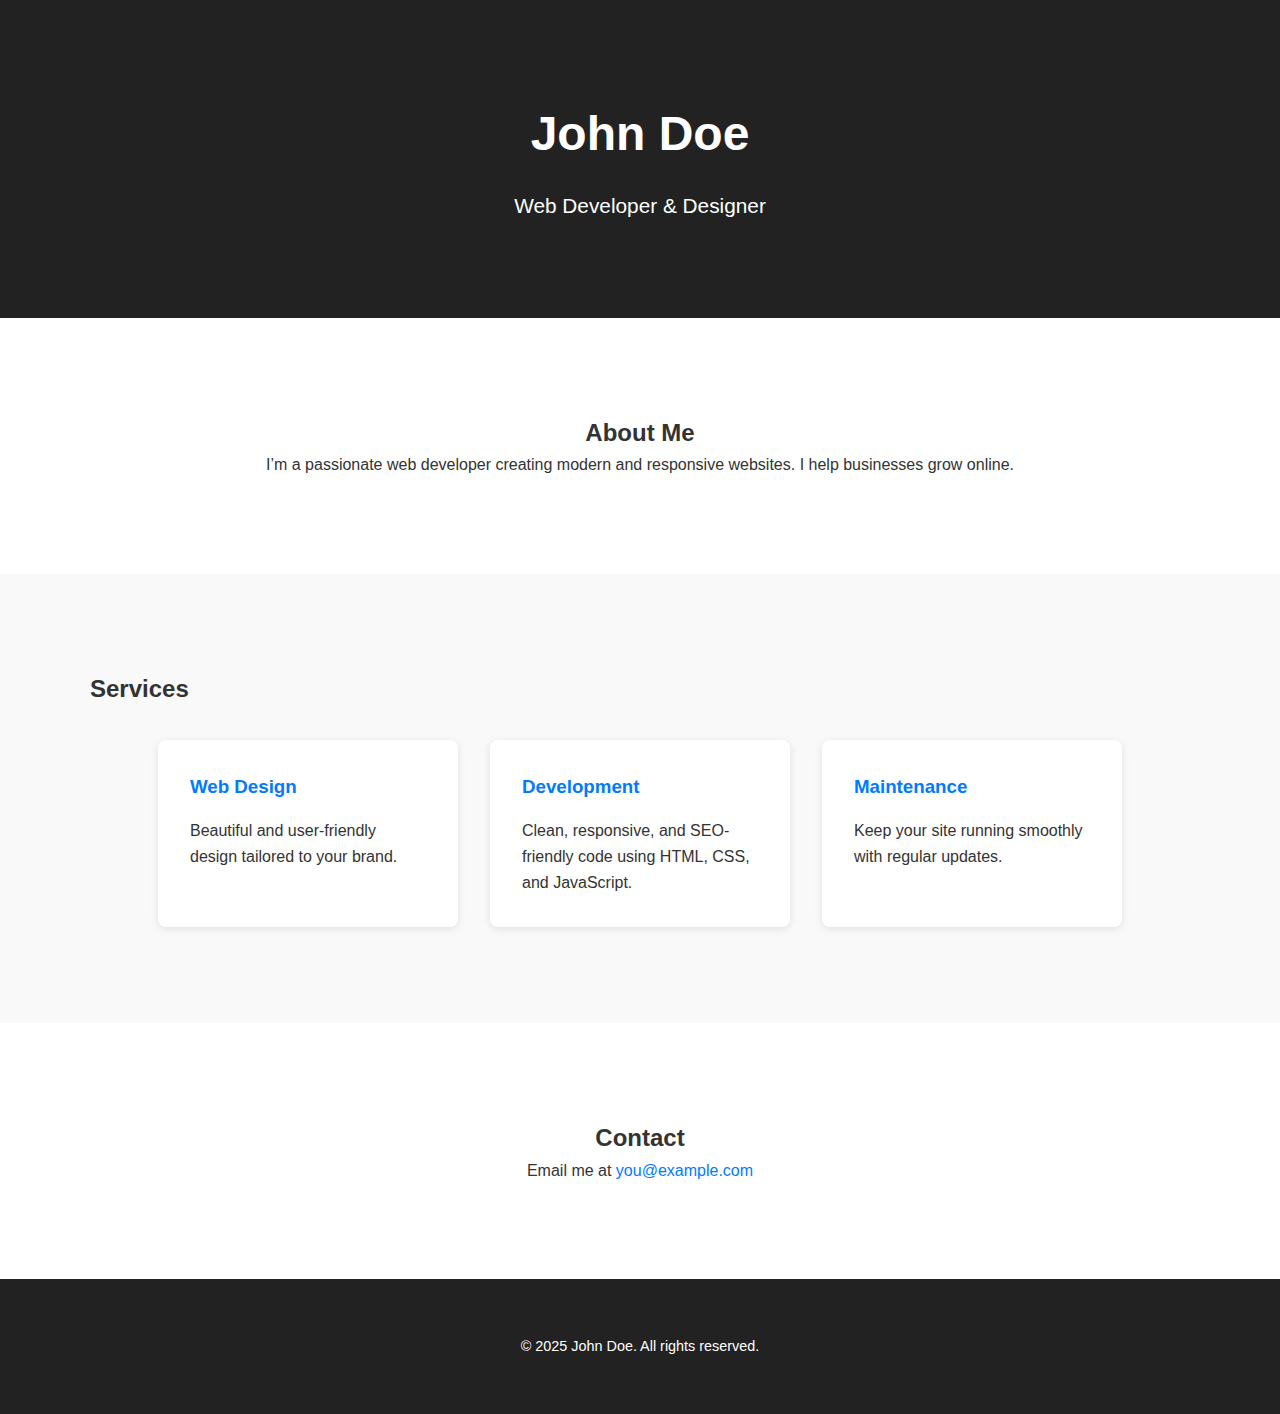
<file: index.html>
<!DOCTYPE html>
<html lang="en">
<head>
  <meta charset="UTF-8" />
  <meta name="viewport" content="width=device-width, initial-scale=1.0" />
  <title>My Portfolio</title>
  <link rel="stylesheet" href="style.css" />
</head>
<body>

  <header>
    <div class="container">
      <h1>John Doe</h1>
      <p>Web Developer & Designer</p>
    </div>
  </header>

  <section class="about">
    <div class="container">
      <h2>About Me</h2>
      <p>I’m a passionate web developer creating modern and responsive websites. I help businesses grow online.</p>
    </div>
  </section>

  <section class="services">
    <div class="container">
      <h2>Services</h2>
      <div class="cards">
        <div class="card">
          <h3>Web Design</h3>
          <p>Beautiful and user-friendly design tailored to your brand.</p>
        </div>
        <div class="card">
          <h3>Development</h3>
          <p>Clean, responsive, and SEO-friendly code using HTML, CSS, and JavaScript.</p>
        </div>
        <div class="card">
          <h3>Maintenance</h3>
          <p>Keep your site running smoothly with regular updates.</p>
        </div>
      </div>
    </div>
  </section>

  <section class="contact">
    <div class="container">
      <h2>Contact</h2>
      <p>Email me at <a href="mailto:you@example.com">you@example.com</a></p>
    </div>
  </section>

  <footer>
    <div class="container">
      <p>© 2025 John Doe. All rights reserved.</p>
    </div>
  </footer>

</body>
</html>
</file>
<file: style.css>
* {
    margin: 0;
    padding: 0;
    box-sizing: border-box;
  }
  
  body {
    font-family: "Segoe UI", Tahoma, Geneva, Verdana, sans-serif;
    line-height: 1.6;
    background: #f4f4f4;
    color: #333;
  }
  
  .container {
    width: 90%;
    max-width: 1100px;
    margin: auto;
    padding: 2rem 0;
  }
  
  header {
    background: #222;
    color: #fff;
    text-align: center;
    padding: 4rem 0;
  }
  
  header h1 {
    font-size: 3rem;
    margin-bottom: 1rem;
  }
  
  header p {
    font-size: 1.3rem;
  }
  
  section {
    padding: 4rem 0;
  }
  
  .about, .contact {
    background: #fff;
    text-align: center;
  }
  
  .services {
    background: #f9f9f9;
  }
  
  .services .cards {
    display: flex;
    flex-wrap: wrap;
    gap: 2rem;
    justify-content: center;
    margin-top: 2rem;
  }
  
  .card {
    background: white;
    padding: 2rem;
    border-radius: 8px;
    box-shadow: 0 2px 8px rgba(0,0,0,0.1);
    width: 300px;
  }
  
  .card h3 {
    margin-bottom: 1rem;
    color: #007BFF;
  }
  
  a {
    color: #007BFF;
    text-decoration: none;
  }
  
  a:hover {
    text-decoration: underline;
  }
  
  footer {
    background: #222;
    color: #fff;
    text-align: center;
    padding: 1.5rem 0;
    font-size: 0.9rem;
  }
</file>
